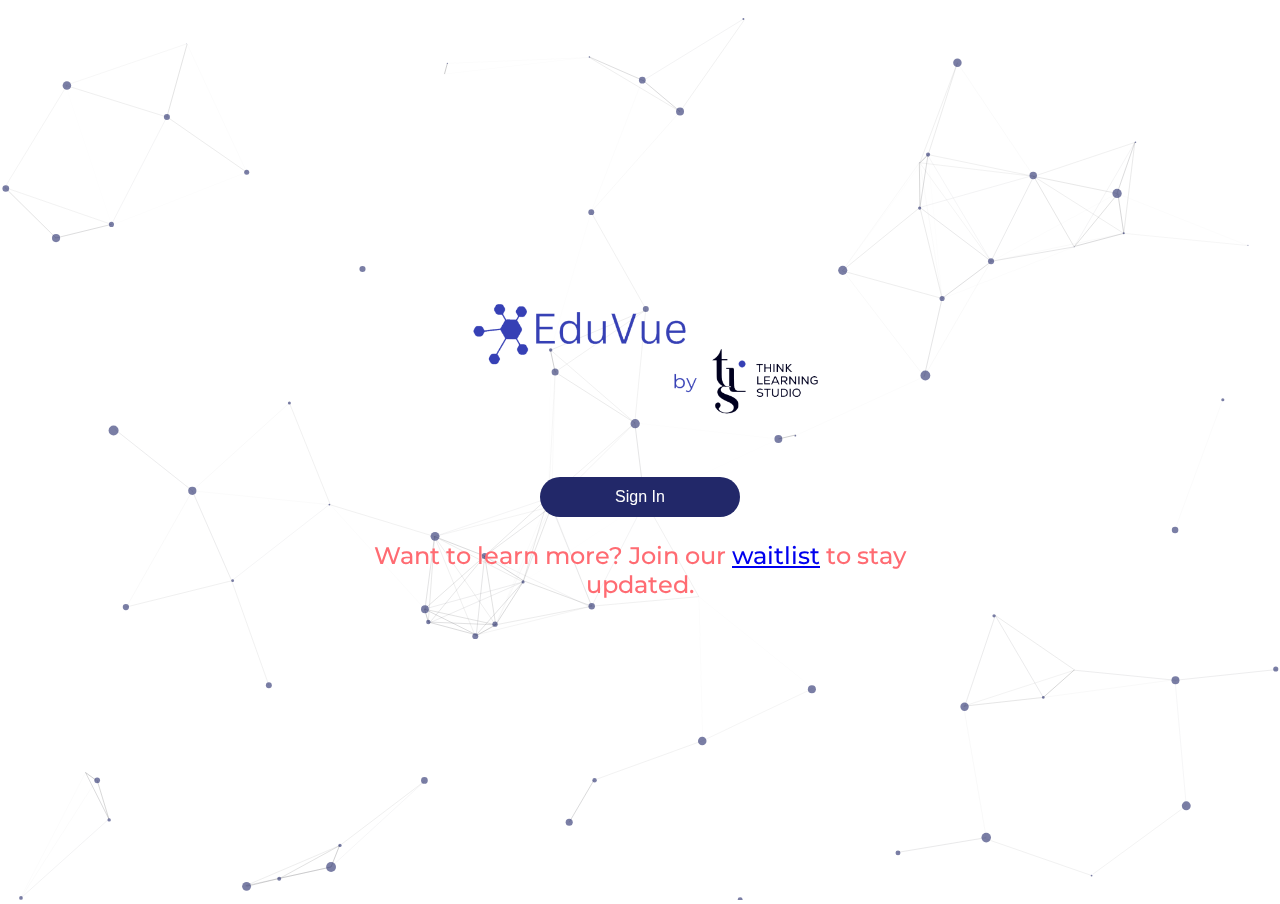
<file: index.html>
<!DOCTYPE html>

<html lang="en">
<head>
    <meta charset="UTF-8">
    <meta name="viewport" content="width=device-width, initial-scale=1.0">
    <link rel="stylesheet" type="text/css" href="general.css">
    <link rel="stylesheet" type="text/css" href="landingPage.css">
    <link rel="icon" type="image/x-icon" href="Assets/EduVue-favicon.png">
    <title>EduVue</title>
</head>
<body>
    <div id="particles-js"></div>
    <div class="container">
        <img src="Assets/EduVue-by-TLS-logo.png" alt="eduVue logo" id="logo">
        <button id="sign-in-btn">Sign In</button>
        <p class="subtitle">Want to learn more? Join our <a href="waitList.html">waitlist</a> to stay updated.</p>
    </div>
    <script src="particles.js"></script>
    <script src="app.js"></script>
</body>
</html>
</file>
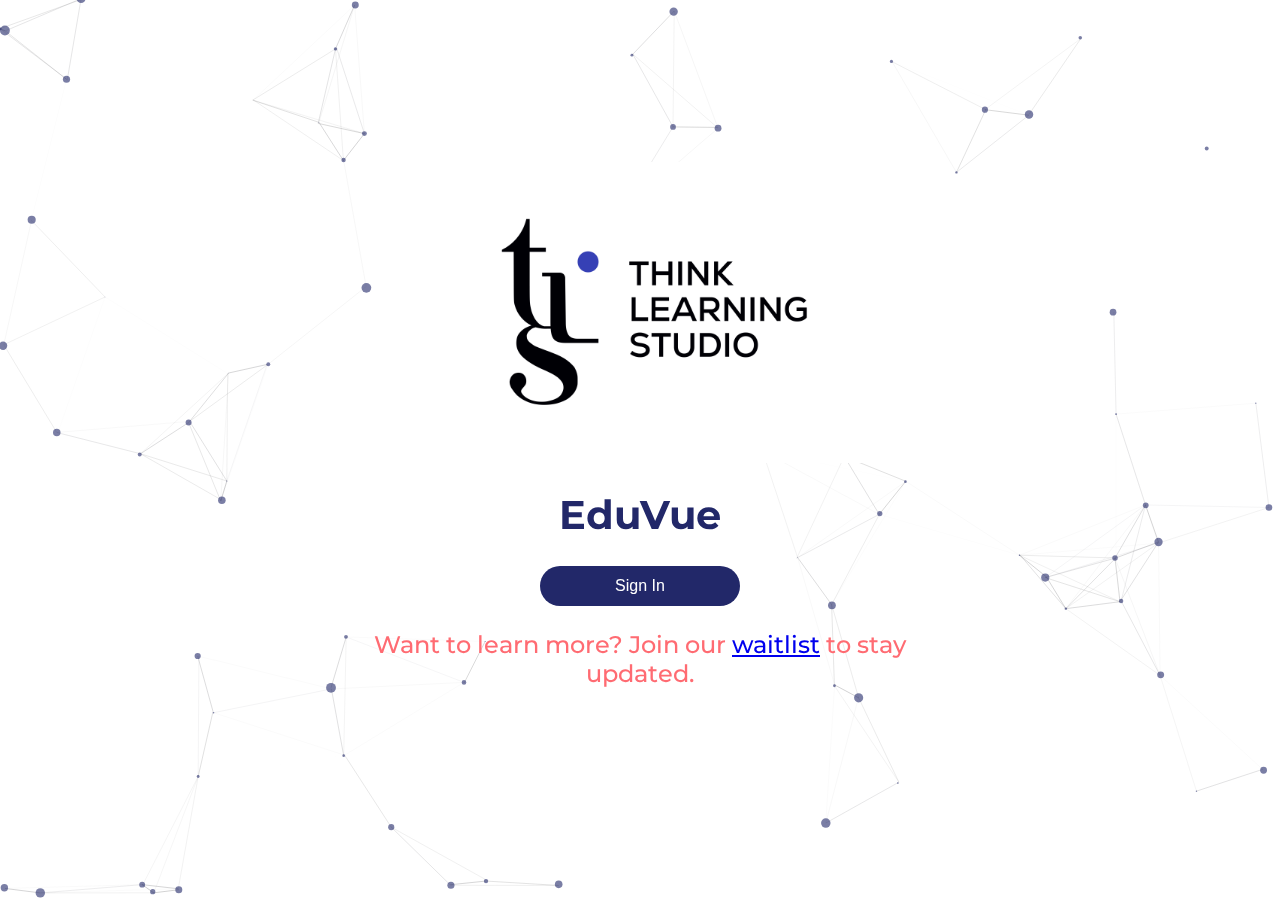
<file: landingPage.html>
<!DOCTYPE html>
<html lang="en">
<head>
    <meta charset="UTF-8">
    <meta name="viewport" content="width=device-width, initial-scale=1.0">
    <link rel="stylesheet" type="text/css" href="general.css">
    <link rel="stylesheet" type="text/css" href="landingPage.css">
    <title>EduVue</title>
</head>
<body>
    <div id="particles-js"></div>
    <div class="container">
        <img src="logo.png" alt="eduVue logo" id="logo">
        <h1 class="title">EduVue</h1>
        <button id="sign-in-btn">Sign In</button>
        <p class="subtitle">Want to learn more? Join our <a href="waitList.html">waitlist</a> to stay updated.</p>
    </div>
    <script src="particles.js"></script>
    <script src="app.js"></script>
</body>
</html>
</file>
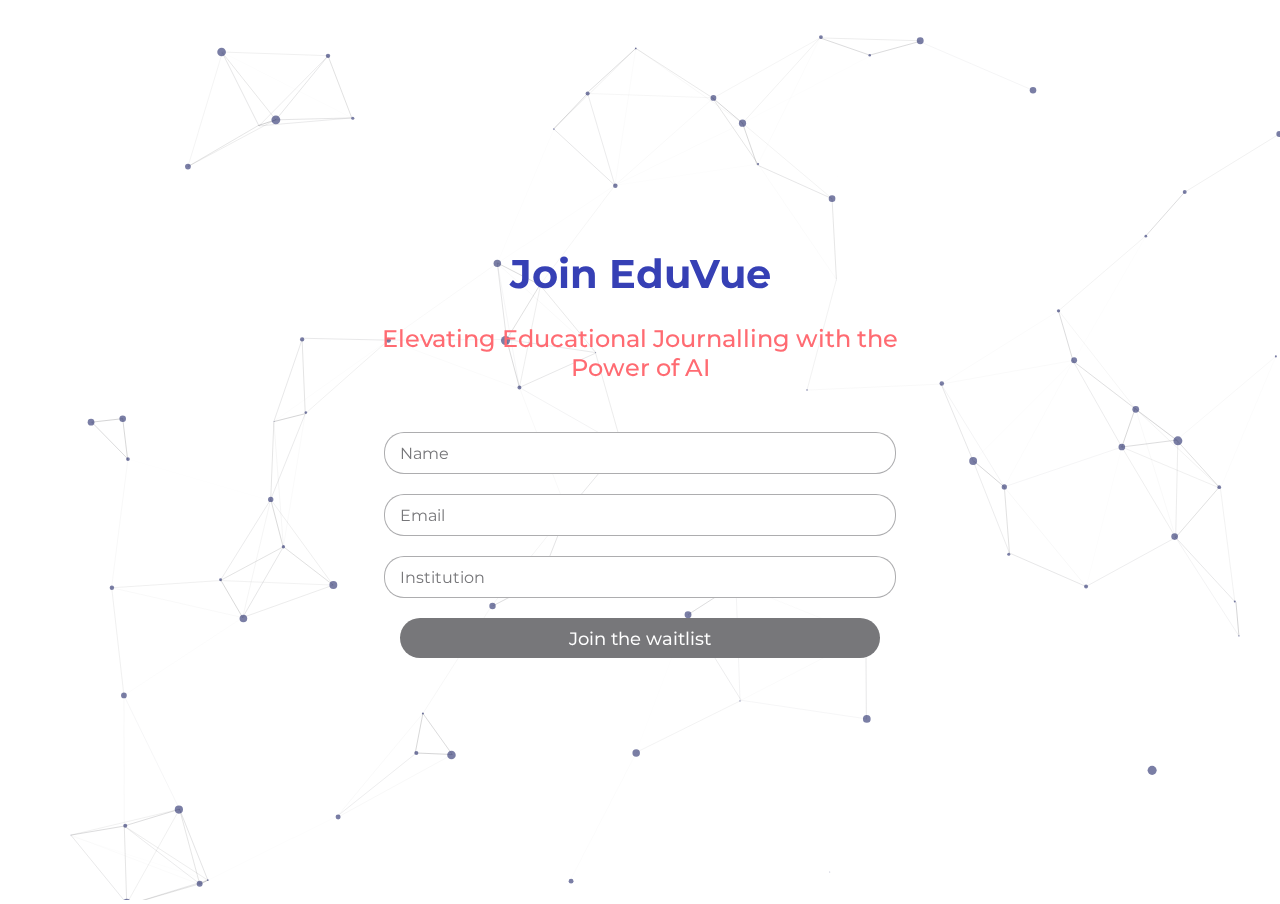
<file: waitList.html>
<!DOCTYPE html>
<html>
<head>
    <link rel="stylesheet" type="text/css" href="general.css">
    <link rel="stylesheet" type="text/css" href="waitList.css">
    <link href="https://fonts.googleapis.com/css?family=Montserrat" rel="stylesheet">
    <link rel="icon" type="image/x-icon" href="Assets/EduVue-favicon.png">
    <title>EduVue</title>
</head>
<body>
    <div id="particles-js"></div>
    <div class="container">
        <h1 class="title">Join EduVue</h1>
        <h2 class="subtitle">Elevating Educational Journalling
            with the Power of AI</h2>
        <form id="signup-form">
            <input type="text" id="name" placeholder="Name" required>
            <input type="email" id="email" placeholder="Email" required>
            <input type="text" id="institution" placeholder="Institution" required>
            <button type="submit" id="submit-btn">Join the waitlist</button>
        </form>
        <div id="success-message" class="hidden">
            <div id="check-mark">&#10003;</div>
            <p>You have joined the waitlist! You will be emailed at <span id="email-display"></span>.</p>
        </div>
    </div>
    <script src="particles.js"></script>
    <script src="sheets.js"></script>
    <script src="app.js"></script>
</body>
</html>
</file>
<file: general.css>
@import url('https://fonts.googleapis.com/css2?family=Montserrat:wght@400;500;700&display=swap');

body {
    font-family: 'Montserrat', sans-serif;
    margin: 0;
    height: 100vh;
    display: flex;
    align-items: center;
    justify-content: center;
    background-color: #3640B5;
    color: #FFFFFF;
}
#particles-js {
    position: absolute;
    width: 100%;
    height: 100%;
    z-index: -1;
}

.container {
    position: relative;
    z-index: 100;
    width: 100%;
    max-width: 600px;
    margin: 0 auto;
    text-align: center;
    padding: 100px 0;
}

.title {
    font-weight: 700;
    font-size: 2.5rem;
    color: #3640B5;
}

.subtitle {
    font-weight: 500;
    font-size: 1.5rem;
    color: #FF6B72;
    margin-bottom: 50px;
}

.hidden {
    display: none;
}

@keyframes fadeIn {
    0% {opacity: 0;}
    100% {opacity: 1;}
}
</file>
<file: landingPage.css>
#logo {
    width: 450px;
    height: auto;
    display: block;
    margin: 0 auto;
}

#sign-in-btn {
    display: block;
    width: 200px;
    height: 40px;
    margin: 20px auto;
    font-size: 1rem;
    border: none;
    border-radius: 20px;
    background: #222869;
    color: #FFFFFF;
    cursor: pointer;
    transition: background 0.3s;
}

#sign-in-btn:hover {
    background: #FBDE44;
}
body{
    background-color: #FFFFFF;
}
.title {
    color: #222869;
}
</file>
<file: waitList.css>
body {
    font-family: 'Montserrat', sans-serif;
    background: #FFFFFF;
    color: #000005;
    margin: 0;
    padding: 0;
}

#signup-form input {
    display: block;
    width: 80%;
    height: 40px;
    margin: 20px auto;
    padding: 0 15px;
    font-size: 1rem;
    font-family: 'Montserrat', sans-serif;
    border: 1px solid rgba(119, 119, 122, 0.6);
    border-radius: 20px;
    background: #FFFFFF;
    color: #000005;
    transition: border-color 0.5s, background 0.5s;
}

#signup-form input:focus {
    outline: none;
    border-color: #3640B5;
}

#signup-form input::placeholder {
    color: #77777A;
}

#submit-btn {
    display: block;
    width: 80%;
    height: 40px;
    margin: 20px auto;
    font-size: 1.15rem;
    font-family: 'Montserrat', sans-serif;
    font-weight: 450;
    border: none;
    border-radius: 20px;
    background: #77777A;
    color: #FFFFFF;
    cursor: pointer;
    transition: background 0.3s;
}

#submit-btn:hover {
    background: #222869;
}

#success-message {
    font-size: 1.5rem;
    color: #FBDE44;
    margin-top: 50px;
    animation: fadeIn 2s;
}

#check-mark {
    font-size: 2rem;
    color: #9FE7CA;
}
</file>
